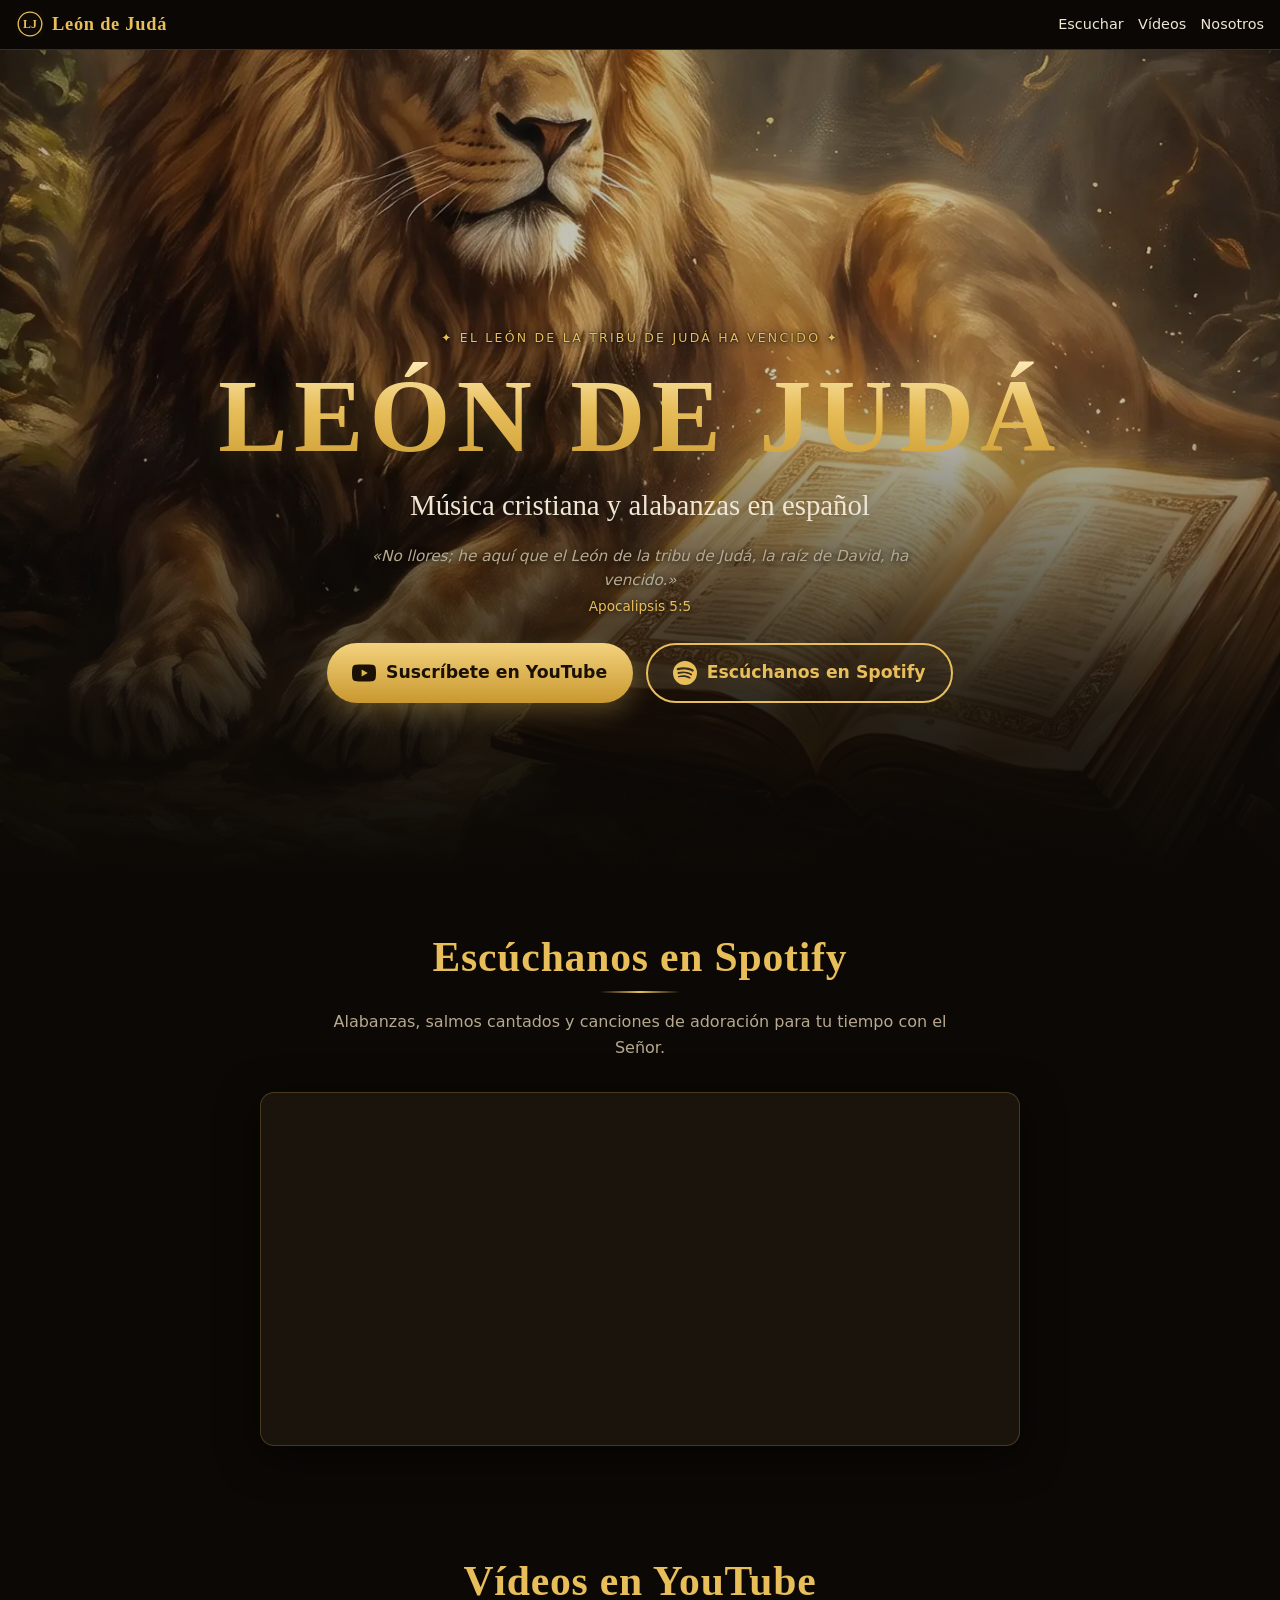
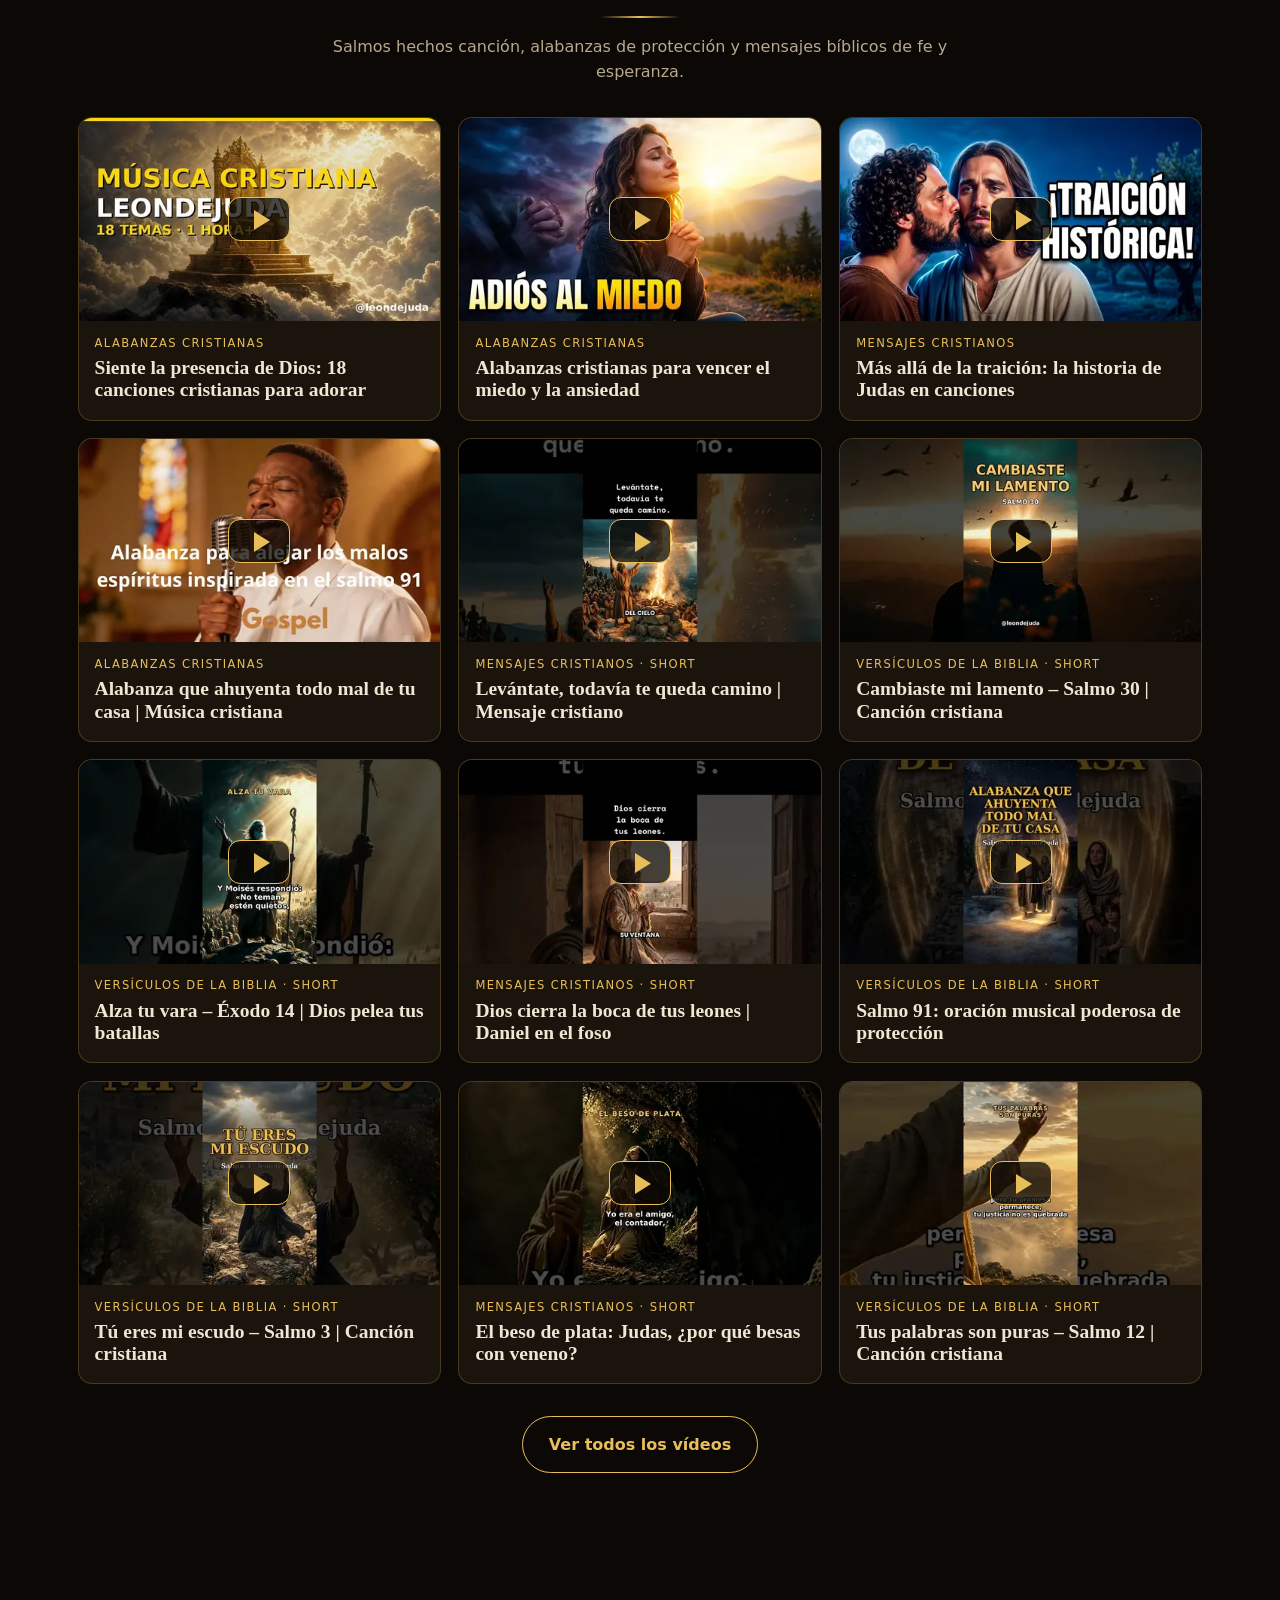
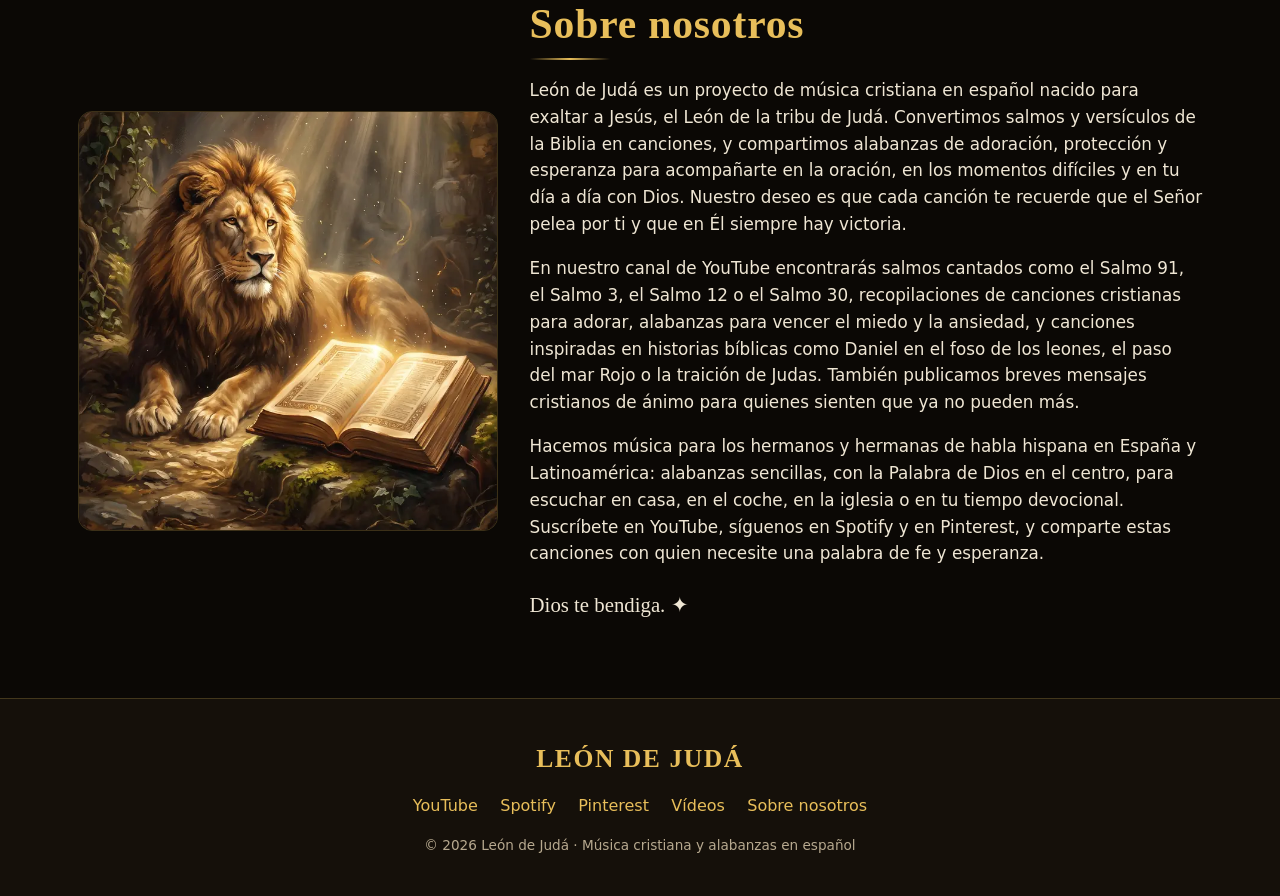
<file: index.html>
<!doctype html>
<html lang="es">
<head>
  <meta charset="utf-8">
  <meta name="viewport" content="width=device-width, initial-scale=1">
  <meta name="p:domain_verify" content="59b5a1729f29dace32a3b937fc11d810"/>
  <title>León de Judá | Música cristiana y alabanzas en español</title>
  <meta name="description" content="León de Judá: música cristiana y alabanzas en español. Salmos cantados, canciones de adoración y mensajes bíblicos. Suscríbete en YouTube y escúchanos en Spotify.">
  <meta name="theme-color" content="#0b0805">
  <meta name="robots" content="index, follow">
  <link rel="canonical" href="https://leondejudamusica.es/">
  <link rel="icon" href="favicon.ico" sizes="any">
  <link rel="icon" href="assets/img/favicon.svg" type="image/svg+xml">
  <link rel="apple-touch-icon" href="assets/img/apple-touch-icon.png">
  <link rel="manifest" href="site.webmanifest">
  <meta property="og:type" content="website">
  <meta property="og:locale" content="es_ES">
  <meta property="og:site_name" content="León de Judá">
  <meta property="og:title" content="León de Judá | Música cristiana y alabanzas en español">
  <meta property="og:description" content="Salmos cantados, alabanzas y mensajes cristianos en español. Suscríbete en YouTube y escúchanos en Spotify.">
  <meta property="og:url" content="https://leondejudamusica.es/">
  <meta property="og:image" content="https://leondejudamusica.es/assets/img/og-image.jpg">
  <meta property="og:image:width" content="1200">
  <meta property="og:image:height" content="630">
  <meta property="og:image:alt" content="León de Judá – música cristiana y alabanzas en español">
  <meta name="twitter:card" content="summary_large_image">
  <meta name="twitter:title" content="León de Judá | Música cristiana y alabanzas en español">
  <meta name="twitter:description" content="Salmos cantados, alabanzas y mensajes cristianos en español.">
  <meta name="twitter:image" content="https://leondejudamusica.es/assets/img/og-image.jpg">
  <meta name="twitter:image:alt" content="León de Judá – música cristiana y alabanzas en español">
  <link rel="preconnect" href="https://open.spotify.com">
  <link rel="preload" as="image" href="assets/img/hero-mobile.webp" media="(max-width: 799px)">
  <link rel="preload" as="image" href="assets/img/hero.webp" media="(min-width: 800px)">
  <link rel="stylesheet" href="assets/style.css">
  <script type="application/ld+json">
{
  "@context": "https://schema.org",
  "@graph": [
    {
      "@type": "WebSite",
      "@id": "https://leondejudamusica.es/#web",
      "url": "https://leondejudamusica.es/",
      "name": "León de Judá",
      "inLanguage": "es",
      "publisher": {
        "@id": "https://leondejudamusica.es/#artista"
      }
    },
    {
      "@type": "MusicGroup",
      "name": "León de Judá",
      "url": "https://leondejudamusica.es/",
      "description": "Música cristiana y alabanzas en español: salmos cantados, adoración y mensajes bíblicos.",
      "genre": [
        "Música cristiana",
        "Gospel",
        "Alabanza y adoración"
      ],
      "image": "https://leondejudamusica.es/assets/img/og-image.jpg",
      "logo": "https://leondejudamusica.es/assets/img/icon-512.png",
      "sameAs": [
        "https://www.youtube.com/@leondejuda2026",
        "https://open.spotify.com/artist/5kA8755RfEC5xxtMwX4qm5",
        "https://es.pinterest.com/leondejuda2026/"
      ],
      "@id": "https://leondejudamusica.es/#artista"
    },
    {
      "@type": "VideoObject",
      "name": "Siente la presencia de Dios: 18 canciones cristianas para adorar",
      "description": "Siente la presencia de Dios: 18 canciones cristianas para adorar. Alabanzas cristianas de León de Judá: música cristiana y alabanzas en español.",
      "thumbnailUrl": "https://i.ytimg.com/vi/6cOOVMAT1nw/hqdefault.jpg",
      "embedUrl": "https://www.youtube-nocookie.com/embed/6cOOVMAT1nw",
      "contentUrl": "https://www.youtube.com/watch?v=6cOOVMAT1nw",
      "inLanguage": "es",
      "author": {
        "@id": "https://leondejudamusica.es/#artista"
      },
      "uploadDate": "2026-10-07T12:00:00+02:00",
      "duration": "PT1H18M11S"
    },
    {
      "@type": "VideoObject",
      "name": "Alabanzas cristianas para vencer el miedo y la ansiedad",
      "description": "Alabanzas cristianas para vencer el miedo y la ansiedad. Alabanzas cristianas de León de Judá: música cristiana y alabanzas en español.",
      "thumbnailUrl": "https://i.ytimg.com/vi/sQzlrnCgkOU/hqdefault.jpg",
      "embedUrl": "https://www.youtube-nocookie.com/embed/sQzlrnCgkOU",
      "contentUrl": "https://www.youtube.com/watch?v=sQzlrnCgkOU",
      "inLanguage": "es",
      "author": {
        "@id": "https://leondejudamusica.es/#artista"
      },
      "uploadDate": "2026-08-05T12:00:00+02:00",
      "duration": "PT21M25S"
    },
    {
      "@type": "VideoObject",
      "name": "Más allá de la traición: la historia de Judas en canciones",
      "description": "Más allá de la traición: la historia de Judas en canciones. Mensajes cristianos de León de Judá: música cristiana y alabanzas en español.",
      "thumbnailUrl": "https://i.ytimg.com/vi/afiAF8YzjLk/hqdefault.jpg",
      "embedUrl": "https://www.youtube-nocookie.com/embed/afiAF8YzjLk",
      "contentUrl": "https://www.youtube.com/watch?v=afiAF8YzjLk",
      "inLanguage": "es",
      "author": {
        "@id": "https://leondejudamusica.es/#artista"
      },
      "uploadDate": "2026-04-26T12:00:00+02:00",
      "duration": "PT3M52S"
    },
    {
      "@type": "VideoObject",
      "name": "Alabanza que ahuyenta todo mal de tu casa | Música cristiana",
      "description": "Alabanza que ahuyenta todo mal de tu casa | Música cristiana. Alabanzas cristianas de León de Judá: música cristiana y alabanzas en español.",
      "thumbnailUrl": "https://i.ytimg.com/vi/pw2xjcZuAkE/hqdefault.jpg",
      "embedUrl": "https://www.youtube-nocookie.com/embed/pw2xjcZuAkE",
      "contentUrl": "https://www.youtube.com/watch?v=pw2xjcZuAkE",
      "inLanguage": "es",
      "author": {
        "@id": "https://leondejudamusica.es/#artista"
      },
      "uploadDate": "2026-03-29T12:00:00+02:00",
      "duration": "PT3M32S"
    },
    {
      "@type": "VideoObject",
      "name": "Levántate, todavía te queda camino | Mensaje cristiano",
      "description": "Levántate, todavía te queda camino | Mensaje cristiano. Mensajes cristianos de León de Judá: música cristiana y alabanzas en español.",
      "thumbnailUrl": "https://i.ytimg.com/vi/GHTnDgtgj5E/hqdefault.jpg",
      "embedUrl": "https://www.youtube-nocookie.com/embed/GHTnDgtgj5E",
      "contentUrl": "https://www.youtube.com/shorts/GHTnDgtgj5E",
      "inLanguage": "es",
      "author": {
        "@id": "https://leondejudamusica.es/#artista"
      },
      "uploadDate": "2026-10-16T12:00:00+02:00",
      "duration": "PT1M17S"
    },
    {
      "@type": "VideoObject",
      "name": "Cambiaste mi lamento – Salmo 30 | Canción cristiana",
      "description": "Cambiaste mi lamento – Salmo 30 | Canción cristiana. Versículos de la Biblia de León de Judá: música cristiana y alabanzas en español.",
      "thumbnailUrl": "https://i.ytimg.com/vi/4CqxUKm9fmQ/hqdefault.jpg",
      "embedUrl": "https://www.youtube-nocookie.com/embed/4CqxUKm9fmQ",
      "contentUrl": "https://www.youtube.com/shorts/4CqxUKm9fmQ",
      "inLanguage": "es",
      "author": {
        "@id": "https://leondejudamusica.es/#artista"
      },
      "uploadDate": "2026-10-14T12:00:00+02:00",
      "duration": "PT1M32S"
    },
    {
      "@type": "VideoObject",
      "name": "Alza tu vara – Éxodo 14 | Dios pelea tus batallas",
      "description": "Alza tu vara – Éxodo 14 | Dios pelea tus batallas. Versículos de la Biblia de León de Judá: música cristiana y alabanzas en español.",
      "thumbnailUrl": "https://i.ytimg.com/vi/osq7QoQYWaQ/hqdefault.jpg",
      "embedUrl": "https://www.youtube-nocookie.com/embed/osq7QoQYWaQ",
      "contentUrl": "https://www.youtube.com/shorts/osq7QoQYWaQ",
      "inLanguage": "es",
      "author": {
        "@id": "https://leondejudamusica.es/#artista"
      },
      "uploadDate": "2026-10-13T12:00:00+02:00",
      "duration": "PT2M0S"
    },
    {
      "@type": "VideoObject",
      "name": "Dios cierra la boca de tus leones | Daniel en el foso",
      "description": "Dios cierra la boca de tus leones | Daniel en el foso. Mensajes cristianos de León de Judá: música cristiana y alabanzas en español.",
      "thumbnailUrl": "https://i.ytimg.com/vi/OjCz9mSmJfU/hqdefault.jpg",
      "embedUrl": "https://www.youtube-nocookie.com/embed/OjCz9mSmJfU",
      "contentUrl": "https://www.youtube.com/shorts/OjCz9mSmJfU",
      "inLanguage": "es",
      "author": {
        "@id": "https://leondejudamusica.es/#artista"
      },
      "uploadDate": "2026-10-11T12:00:00+02:00",
      "duration": "PT1M9S"
    },
    {
      "@type": "VideoObject",
      "name": "Salmo 91: oración musical poderosa de protección",
      "description": "Salmo 91: oración musical poderosa de protección. Versículos de la Biblia de León de Judá: música cristiana y alabanzas en español.",
      "thumbnailUrl": "https://i.ytimg.com/vi/1je5kKyqPP4/hqdefault.jpg",
      "embedUrl": "https://www.youtube-nocookie.com/embed/1je5kKyqPP4",
      "contentUrl": "https://www.youtube.com/shorts/1je5kKyqPP4",
      "inLanguage": "es",
      "author": {
        "@id": "https://leondejudamusica.es/#artista"
      },
      "uploadDate": "2026-10-08T12:00:00+02:00",
      "duration": "PT1M15S"
    },
    {
      "@type": "VideoObject",
      "name": "Tú eres mi escudo – Salmo 3 | Canción cristiana",
      "description": "Tú eres mi escudo – Salmo 3 | Canción cristiana. Versículos de la Biblia de León de Judá: música cristiana y alabanzas en español.",
      "thumbnailUrl": "https://i.ytimg.com/vi/SjOhkepbSkQ/hqdefault.jpg",
      "embedUrl": "https://www.youtube-nocookie.com/embed/SjOhkepbSkQ",
      "contentUrl": "https://www.youtube.com/shorts/SjOhkepbSkQ",
      "inLanguage": "es",
      "author": {
        "@id": "https://leondejudamusica.es/#artista"
      },
      "uploadDate": "2026-10-07T12:00:00+02:00",
      "duration": "PT1M14S"
    },
    {
      "@type": "VideoObject",
      "name": "El beso de plata: Judas, ¿por qué besas con veneno?",
      "description": "El beso de plata: Judas, ¿por qué besas con veneno?. Mensajes cristianos de León de Judá: música cristiana y alabanzas en español.",
      "thumbnailUrl": "https://i.ytimg.com/vi/T8WN-sMNkKI/hqdefault.jpg",
      "embedUrl": "https://www.youtube-nocookie.com/embed/T8WN-sMNkKI",
      "contentUrl": "https://www.youtube.com/shorts/T8WN-sMNkKI",
      "inLanguage": "es",
      "author": {
        "@id": "https://leondejudamusica.es/#artista"
      },
      "uploadDate": "2026-10-06T12:00:00+02:00",
      "duration": "PT1M15S"
    },
    {
      "@type": "VideoObject",
      "name": "Tus palabras son puras – Salmo 12 | Canción cristiana",
      "description": "Tus palabras son puras – Salmo 12 | Canción cristiana. Versículos de la Biblia de León de Judá: música cristiana y alabanzas en español.",
      "thumbnailUrl": "https://i.ytimg.com/vi/tPBvIIh_Bek/hqdefault.jpg",
      "embedUrl": "https://www.youtube-nocookie.com/embed/tPBvIIh_Bek",
      "contentUrl": "https://www.youtube.com/shorts/tPBvIIh_Bek",
      "inLanguage": "es",
      "author": {
        "@id": "https://leondejudamusica.es/#artista"
      },
      "uploadDate": "2026-10-04T12:00:00+02:00",
      "duration": "PT1M12S"
    }
  ]
}
  </script>
</head>
<body>
  <a class="skip" href="#contenido">Saltar al contenido</a>
  <header class="topbar">
    <a class="brand" href="#inicio" aria-label="León de Judá, inicio"><img src="assets/img/favicon.svg" width="28" height="28" alt=""> León de Judá</a>
    <nav aria-label="Principal">
      <a href="#escuchar">Escuchar</a>
      <a href="#videos">Vídeos</a>
      <a href="#nosotros">Nosotros</a>
    </nav>
  </header>

  <main id="contenido">
    <section id="inicio" class="hero">
      <div class="hero-inner">
        <p class="kicker">✦ El León de la tribu de Judá ha vencido ✦</p>
        <h1>León de Judá</h1>
        <p class="tagline">Música cristiana y alabanzas en español</p>
        <p class="verse">«No llores; he aquí que el León de la tribu de Judá, la raíz de David, ha vencido.» <cite>Apocalipsis 5:5</cite></p>
        <div class="ctas">
          <a class="btn btn-yt" href="https://www.youtube.com/@leondejuda2026?sub_confirmation=1" target="_blank" rel="noopener">
            <svg viewBox="0 0 24 24" width="24" height="24" aria-hidden="true"><path fill="currentColor" d="M23.5 6.2a3 3 0 0 0-2.1-2.1C19.5 3.6 12 3.6 12 3.6s-7.5 0-9.4.5A3 3 0 0 0 .5 6.2 31 31 0 0 0 0 12a31 31 0 0 0 .5 5.8 3 3 0 0 0 2.1 2.1c1.9.5 9.4.5 9.4.5s7.5 0 9.4-.5a3 3 0 0 0 2.1-2.1A31 31 0 0 0 24 12a31 31 0 0 0-.5-5.8zM9.6 15.6V8.4l6.2 3.6-6.2 3.6z"/></svg>
            Suscríbete en YouTube
          </a>
          <a class="btn btn-sp" href="https://open.spotify.com/artist/5kA8755RfEC5xxtMwX4qm5" target="_blank" rel="noopener">
            <svg viewBox="0 0 24 24" width="24" height="24" aria-hidden="true"><path fill="currentColor" d="M12 0a12 12 0 1 0 0 24 12 12 0 0 0 0-24zm5.5 17.3a.75.75 0 0 1-1 .25c-2.8-1.7-6.4-2.1-10.6-1.2a.75.75 0 1 1-.33-1.46c4.6-1 8.6-.6 11.7 1.4.36.2.47.67.25 1zm1.5-3.3a.94.94 0 0 1-1.3.3c-3.2-2-8.1-2.5-11.9-1.4a.94.94 0 1 1-.54-1.8c4.3-1.3 9.7-.7 13.4 1.6.44.27.58.85.3 1.3zm.1-3.4C15.3 8.3 8.9 8.1 5.2 9.2a1.1 1.1 0 1 1-.66-2.1c4.3-1.3 11.3-1.1 15.7 1.5a1.1 1.1 0 0 1-1.1 1.9z"/></svg>
            Escúchanos en Spotify
          </a>
        </div>
      </div>
    </section>

    <section id="escuchar" class="section">
      <h2>Escúchanos en Spotify</h2>
      <p class="lead">Alabanzas, salmos cantados y canciones de adoración para tu tiempo con el Señor.</p>
      <div class="player">
        <iframe title="Reproductor de Spotify de León de Judá" src="https://open.spotify.com/embed/artist/5kA8755RfEC5xxtMwX4qm5?utm_source=generator&amp;theme=0" width="100%" height="352" frameborder="0" allow="autoplay; clipboard-write; encrypted-media; fullscreen; picture-in-picture" loading="lazy"></iframe>
      </div>
    </section>

    <section id="videos" class="section">
      <h2>Vídeos en YouTube</h2>
      <p class="lead">Salmos hechos canción, alabanzas de protección y mensajes bíblicos de fe y esperanza.</p>
      <ul class="grid">
        <li class="card">
          <a href="https://www.youtube.com/watch?v=6cOOVMAT1nw" target="_blank" rel="noopener" aria-label="Ver en YouTube: Siente la presencia de Dios: 18 canciones cristianas para adorar">
            <span class="thumb"><img src="assets/thumbs/6cOOVMAT1nw.webp" width="480" height="270" loading="lazy" decoding="async" alt="Miniatura del vídeo «Siente la presencia de Dios: 18 canciones cristianas para adorar»"><span class="play" aria-hidden="true"></span></span>
            <span class="tag">Alabanzas cristianas</span>
            <h3>Siente la presencia de Dios: 18 canciones cristianas para adorar</h3>
          </a>
        </li>
        <li class="card">
          <a href="https://www.youtube.com/watch?v=sQzlrnCgkOU" target="_blank" rel="noopener" aria-label="Ver en YouTube: Alabanzas cristianas para vencer el miedo y la ansiedad">
            <span class="thumb"><img src="assets/thumbs/sQzlrnCgkOU.webp" width="480" height="270" loading="lazy" decoding="async" alt="Miniatura del vídeo «Alabanzas cristianas para vencer el miedo y la ansiedad»"><span class="play" aria-hidden="true"></span></span>
            <span class="tag">Alabanzas cristianas</span>
            <h3>Alabanzas cristianas para vencer el miedo y la ansiedad</h3>
          </a>
        </li>
        <li class="card">
          <a href="https://www.youtube.com/watch?v=afiAF8YzjLk" target="_blank" rel="noopener" aria-label="Ver en YouTube: Más allá de la traición: la historia de Judas en canciones">
            <span class="thumb"><img src="assets/thumbs/afiAF8YzjLk.webp" width="480" height="270" loading="lazy" decoding="async" alt="Miniatura del vídeo «Más allá de la traición: la historia de Judas en canciones»"><span class="play" aria-hidden="true"></span></span>
            <span class="tag">Mensajes cristianos</span>
            <h3>Más allá de la traición: la historia de Judas en canciones</h3>
          </a>
        </li>
        <li class="card">
          <a href="https://www.youtube.com/watch?v=pw2xjcZuAkE" target="_blank" rel="noopener" aria-label="Ver en YouTube: Alabanza que ahuyenta todo mal de tu casa | Música cristiana">
            <span class="thumb"><img src="assets/thumbs/pw2xjcZuAkE.webp" width="480" height="270" loading="lazy" decoding="async" alt="Miniatura del vídeo «Alabanza que ahuyenta todo mal de tu casa | Música cristiana»"><span class="play" aria-hidden="true"></span></span>
            <span class="tag">Alabanzas cristianas</span>
            <h3>Alabanza que ahuyenta todo mal de tu casa | Música cristiana</h3>
          </a>
        </li>
        <li class="card">
          <a href="https://www.youtube.com/shorts/GHTnDgtgj5E" target="_blank" rel="noopener" aria-label="Ver en YouTube: Levántate, todavía te queda camino | Mensaje cristiano">
            <span class="thumb"><img src="assets/thumbs/GHTnDgtgj5E.webp" width="480" height="270" loading="lazy" decoding="async" alt="Miniatura del vídeo «Levántate, todavía te queda camino | Mensaje cristiano»"><span class="play" aria-hidden="true"></span></span>
            <span class="tag">Mensajes cristianos · Short</span>
            <h3>Levántate, todavía te queda camino | Mensaje cristiano</h3>
          </a>
        </li>
        <li class="card">
          <a href="https://www.youtube.com/shorts/4CqxUKm9fmQ" target="_blank" rel="noopener" aria-label="Ver en YouTube: Cambiaste mi lamento – Salmo 30 | Canción cristiana">
            <span class="thumb"><img src="assets/thumbs/4CqxUKm9fmQ.webp" width="480" height="270" loading="lazy" decoding="async" alt="Miniatura del vídeo «Cambiaste mi lamento – Salmo 30 | Canción cristiana»"><span class="play" aria-hidden="true"></span></span>
            <span class="tag">Versículos de la Biblia · Short</span>
            <h3>Cambiaste mi lamento – Salmo 30 | Canción cristiana</h3>
          </a>
        </li>
        <li class="card">
          <a href="https://www.youtube.com/shorts/osq7QoQYWaQ" target="_blank" rel="noopener" aria-label="Ver en YouTube: Alza tu vara – Éxodo 14 | Dios pelea tus batallas">
            <span class="thumb"><img src="assets/thumbs/osq7QoQYWaQ.webp" width="480" height="270" loading="lazy" decoding="async" alt="Miniatura del vídeo «Alza tu vara – Éxodo 14 | Dios pelea tus batallas»"><span class="play" aria-hidden="true"></span></span>
            <span class="tag">Versículos de la Biblia · Short</span>
            <h3>Alza tu vara – Éxodo 14 | Dios pelea tus batallas</h3>
          </a>
        </li>
        <li class="card">
          <a href="https://www.youtube.com/shorts/OjCz9mSmJfU" target="_blank" rel="noopener" aria-label="Ver en YouTube: Dios cierra la boca de tus leones | Daniel en el foso">
            <span class="thumb"><img src="assets/thumbs/OjCz9mSmJfU.webp" width="480" height="270" loading="lazy" decoding="async" alt="Miniatura del vídeo «Dios cierra la boca de tus leones | Daniel en el foso»"><span class="play" aria-hidden="true"></span></span>
            <span class="tag">Mensajes cristianos · Short</span>
            <h3>Dios cierra la boca de tus leones | Daniel en el foso</h3>
          </a>
        </li>
        <li class="card">
          <a href="https://www.youtube.com/shorts/1je5kKyqPP4" target="_blank" rel="noopener" aria-label="Ver en YouTube: Salmo 91: oración musical poderosa de protección">
            <span class="thumb"><img src="assets/thumbs/1je5kKyqPP4.webp" width="480" height="270" loading="lazy" decoding="async" alt="Miniatura del vídeo «Salmo 91: oración musical poderosa de protección»"><span class="play" aria-hidden="true"></span></span>
            <span class="tag">Versículos de la Biblia · Short</span>
            <h3>Salmo 91: oración musical poderosa de protección</h3>
          </a>
        </li>
        <li class="card">
          <a href="https://www.youtube.com/shorts/SjOhkepbSkQ" target="_blank" rel="noopener" aria-label="Ver en YouTube: Tú eres mi escudo – Salmo 3 | Canción cristiana">
            <span class="thumb"><img src="assets/thumbs/SjOhkepbSkQ.webp" width="480" height="270" loading="lazy" decoding="async" alt="Miniatura del vídeo «Tú eres mi escudo – Salmo 3 | Canción cristiana»"><span class="play" aria-hidden="true"></span></span>
            <span class="tag">Versículos de la Biblia · Short</span>
            <h3>Tú eres mi escudo – Salmo 3 | Canción cristiana</h3>
          </a>
        </li>
        <li class="card">
          <a href="https://www.youtube.com/shorts/T8WN-sMNkKI" target="_blank" rel="noopener" aria-label="Ver en YouTube: El beso de plata: Judas, ¿por qué besas con veneno?">
            <span class="thumb"><img src="assets/thumbs/T8WN-sMNkKI.webp" width="480" height="270" loading="lazy" decoding="async" alt="Miniatura del vídeo «El beso de plata: Judas, ¿por qué besas con veneno?»"><span class="play" aria-hidden="true"></span></span>
            <span class="tag">Mensajes cristianos · Short</span>
            <h3>El beso de plata: Judas, ¿por qué besas con veneno?</h3>
          </a>
        </li>
        <li class="card">
          <a href="https://www.youtube.com/shorts/tPBvIIh_Bek" target="_blank" rel="noopener" aria-label="Ver en YouTube: Tus palabras son puras – Salmo 12 | Canción cristiana">
            <span class="thumb"><img src="assets/thumbs/tPBvIIh_Bek.webp" width="480" height="270" loading="lazy" decoding="async" alt="Miniatura del vídeo «Tus palabras son puras – Salmo 12 | Canción cristiana»"><span class="play" aria-hidden="true"></span></span>
            <span class="tag">Versículos de la Biblia · Short</span>
            <h3>Tus palabras son puras – Salmo 12 | Canción cristiana</h3>
          </a>
        </li>
      </ul>
      <p class="center"><a class="btn btn-outline" href="https://www.youtube.com/@leondejuda2026/videos" target="_blank" rel="noopener">Ver todos los vídeos</a></p>
    </section>

    <section id="nosotros" class="section about">
      <img src="assets/img/about.webp" width="700" height="700" loading="lazy" decoding="async" alt="Un león descansa junto a una Biblia abierta bajo rayos de luz dorada">
      <div>
        <h2>Sobre nosotros</h2>
        <p>León de Judá es un proyecto de música cristiana en español nacido para exaltar a Jesús, el León de la tribu de Judá. Convertimos salmos y versículos de la Biblia en canciones, y compartimos alabanzas de adoración, protección y esperanza para acompañarte en la oración, en los momentos difíciles y en tu día a día con Dios. Nuestro deseo es que cada canción te recuerde que el Señor pelea por ti y que en Él siempre hay victoria.</p>
        <p>En nuestro canal de YouTube encontrarás salmos cantados como el Salmo 91, el Salmo 3, el Salmo 12 o el Salmo 30, recopilaciones de canciones cristianas para adorar, alabanzas para vencer el miedo y la ansiedad, y canciones inspiradas en historias bíblicas como Daniel en el foso de los leones, el paso del mar Rojo o la traición de Judas. También publicamos breves mensajes cristianos de ánimo para quienes sienten que ya no pueden más.</p>
        <p>Hacemos música para los hermanos y hermanas de habla hispana en España y Latinoamérica: alabanzas sencillas, con la Palabra de Dios en el centro, para escuchar en casa, en el coche, en la iglesia o en tu tiempo devocional. Suscríbete en YouTube, síguenos en Spotify y en Pinterest, y comparte estas canciones con quien necesite una palabra de fe y esperanza.</p>
        <p class="sign">Dios te bendiga. ✦</p>
      </div>
    </section>
  </main>

  <footer class="footer">
    <p class="foot-brand">León de Judá</p>
    <nav aria-label="Redes">
      <a href="https://www.youtube.com/@leondejuda2026" target="_blank" rel="noopener">YouTube</a>
      <a href="https://open.spotify.com/artist/5kA8755RfEC5xxtMwX4qm5" target="_blank" rel="noopener">Spotify</a>
      <a href="https://es.pinterest.com/leondejuda2026/" target="_blank" rel="noopener">Pinterest</a>
      <a href="#videos">Vídeos</a>
      <a href="#nosotros">Sobre nosotros</a>
    </nav>
    <p class="copy">© 2026 León de Judá · Música cristiana y alabanzas en español</p>
  </footer>
</body>
</html>
</file>
<file: assets/style.css>
:root{--bg:#0b0805;--bg2:#15100a;--card:#1a140c;--gold:#e8be5a;--gold2:#c9982f;--text:#efe6d4;--muted:#b7a98f;--line:rgba(232,190,90,.22);--r:14px;--serif:"Cormorant Garamond",Georgia,"Times New Roman",serif;--sans:system-ui,-apple-system,"Segoe UI",Roboto,Arial,sans-serif}
*,*::before,*::after{box-sizing:border-box}
html{scroll-behavior:smooth;-webkit-text-size-adjust:100%}
body{margin:0;background:var(--bg);color:var(--text);font:16px/1.6 var(--sans)}
img{max-width:100%;height:auto;display:block}
a{color:var(--gold)}
h1,h2,h3{font-family:var(--serif);font-weight:700;line-height:1.15;margin:0}
h2{color:var(--gold);font-size:clamp(1.8rem,5vw,2.6rem);text-align:center;letter-spacing:.02em}
h2::after{content:"";display:block;width:80px;height:2px;margin:.6rem auto 0;background:linear-gradient(90deg,transparent,var(--gold),transparent)}
.skip{position:absolute;left:-999px;top:0;background:var(--gold);color:#000;padding:.5rem 1rem;z-index:10}
.skip:focus{left:.5rem}
.topbar{position:sticky;top:0;z-index:5;display:flex;align-items:center;justify-content:space-between;gap:1rem;padding:.6rem 1rem;background:rgba(11,8,5,.85);backdrop-filter:blur(8px);-webkit-backdrop-filter:blur(8px);border-bottom:1px solid var(--line)}
.brand{display:flex;align-items:center;gap:.5rem;font-family:var(--serif);font-weight:700;font-size:1.15rem;color:var(--gold);text-decoration:none;letter-spacing:.04em}
.topbar nav{display:flex;gap:.9rem}
.topbar nav a{color:var(--text);text-decoration:none;font-size:.9rem}
.topbar nav a:hover{color:var(--gold)}
.hero{position:relative;min-height:min(92svh,860px);display:grid;place-items:end center;padding:6rem 1.25rem 3.5rem;text-align:center;background:linear-gradient(180deg,rgba(11,8,5,.35) 0%,rgba(11,8,5,.15) 35%,rgba(11,8,5,.85) 72%,var(--bg) 100%),url(img/hero-mobile.webp) center 30%/cover no-repeat}
.hero-inner{max-width:980px}
.kicker{margin:0 0 .5rem;text-shadow:0 1px 8px #000,0 0 2px #000;color:var(--gold);font-size:.78rem;letter-spacing:.18em;text-transform:uppercase}
.hero h1{font-size:clamp(3rem,14vw,6.5rem);letter-spacing:.06em;text-transform:uppercase;background:linear-gradient(180deg,#fff1c4 0%,var(--gold) 45%,var(--gold2) 100%);-webkit-background-clip:text;background-clip:text;color:transparent;text-shadow:0 2px 30px rgba(232,190,90,.25)}
.tagline{font-family:var(--serif);font-size:clamp(1.25rem,4.5vw,1.8rem);margin:.4rem 0 1rem}
.verse{color:var(--muted);text-shadow:0 1px 6px #000;font-style:italic;font-size:.95rem;max-width:560px;margin:0 auto 1.6rem}
.verse cite{display:block;font-style:normal;color:var(--gold);font-size:.85rem;margin-top:.2rem}
.ctas{display:flex;flex-direction:column;gap:.8rem;align-items:stretch;max-width:420px;margin:0 auto}
.btn{display:inline-flex;align-items:center;justify-content:center;gap:.6rem;min-height:56px;padding:.9rem 1.6rem;border-radius:999px;font-weight:700;font-size:1.08rem;text-decoration:none;transition:transform .15s,box-shadow .15s,background .15s}
.btn:hover,.btn:focus-visible{transform:translateY(-2px)}
.btn-yt{background:linear-gradient(180deg,#f3d27e,var(--gold2));color:#1a1003;box-shadow:0 8px 26px rgba(232,190,90,.3)}
.btn-sp{background:transparent;color:var(--gold);border:2px solid var(--gold)}
.btn-sp:hover{background:rgba(232,190,90,.1)}
.btn-outline{border:1px solid var(--gold);color:var(--gold);min-height:48px;font-size:1rem}
.section{max-width:1160px;margin:0 auto;padding:3.5rem 1.1rem}
.lead{text-align:center;color:var(--muted);max-width:620px;margin:1rem auto 2rem}
.center{text-align:center;margin-top:2rem}
.player{max-width:760px;margin:0 auto;border-radius:var(--r);overflow:hidden;border:1px solid var(--line);background:var(--card);box-shadow:0 10px 40px rgba(0,0,0,.5)}
.player iframe{display:block;border:0}
.grid{list-style:none;margin:0;padding:0;display:grid;gap:1.1rem;grid-template-columns:1fr}
.card a{display:block;height:100%;background:var(--card);border:1px solid var(--line);border-radius:var(--r);overflow:hidden;color:var(--text);text-decoration:none;transition:transform .2s,border-color .2s,box-shadow .2s}
.card a:hover,.card a:focus-visible{transform:translateY(-3px);border-color:var(--gold);box-shadow:0 10px 30px rgba(232,190,90,.15)}
.thumb{position:relative;display:block;aspect-ratio:16/9;background:#000}
.thumb img{width:100%;height:100%;object-fit:cover}
.play{position:absolute;left:50%;top:50%;width:62px;height:44px;margin:-22px 0 0 -31px;border-radius:12px;background:rgba(11,8,5,.75);border:1.5px solid var(--gold);transition:background .2s}
.play::after{content:"";position:absolute;left:25px;top:12px;border-style:solid;border-width:10px 0 10px 16px;border-color:transparent transparent transparent var(--gold)}
.card a:hover .play{background:var(--gold)}
.card a:hover .play::after{border-left-color:#1a1003}
.tag{display:block;padding:.8rem 1rem 0;color:var(--gold);font-size:.72rem;letter-spacing:.12em;text-transform:uppercase}
.card h3{padding:.3rem 1rem 1.1rem;font-size:1.22rem;font-weight:600}
.about{display:grid;gap:2rem;align-items:center}
.about img{border-radius:var(--r);border:1px solid var(--line);max-width:420px;width:100%;margin:0 auto}
.about h2{text-align:left}
.about h2::after{margin-left:0}
.about p{color:var(--text);font-size:1.05rem}
.sign{font-family:var(--serif);color:var(--gold);font-size:1.3rem!important}
.footer{border-top:1px solid var(--line);background:var(--bg2);text-align:center;padding:2.5rem 1rem;color:var(--muted)}
.foot-brand{font-family:var(--serif);color:var(--gold);font-size:1.6rem;font-weight:700;letter-spacing:.06em;text-transform:uppercase;margin:0 0 .8rem}
.footer nav{display:flex;flex-wrap:wrap;justify-content:center;gap:.6rem 1.4rem;margin-bottom:1rem}
.footer nav a{text-decoration:none}
.footer nav a:hover{text-decoration:underline}
.copy{font-size:.85rem;margin:0}
:focus-visible{outline:2px solid var(--gold);outline-offset:3px}
@media (max-width:420px){.topbar nav{gap:.6rem}.topbar nav a{font-size:.82rem}.brand{font-size:1rem}}
@media (min-width:600px){.grid{grid-template-columns:repeat(2,1fr)}.ctas{flex-direction:row;max-width:none;justify-content:center}}
@media (min-width:800px){.hero{background-image:linear-gradient(180deg,rgba(11,8,5,.3) 0%,rgba(11,8,5,.2) 40%,rgba(11,8,5,.88) 80%,var(--bg) 100%),url(img/hero.webp);background-position:center 40%;place-items:center}.hero{padding-top:10rem}}
@media (min-width:960px){.grid{grid-template-columns:repeat(3,1fr)}.about{grid-template-columns:420px 1fr}}
@media (prefers-reduced-motion:reduce){html{scroll-behavior:auto}*{transition:none!important}}
</file>
